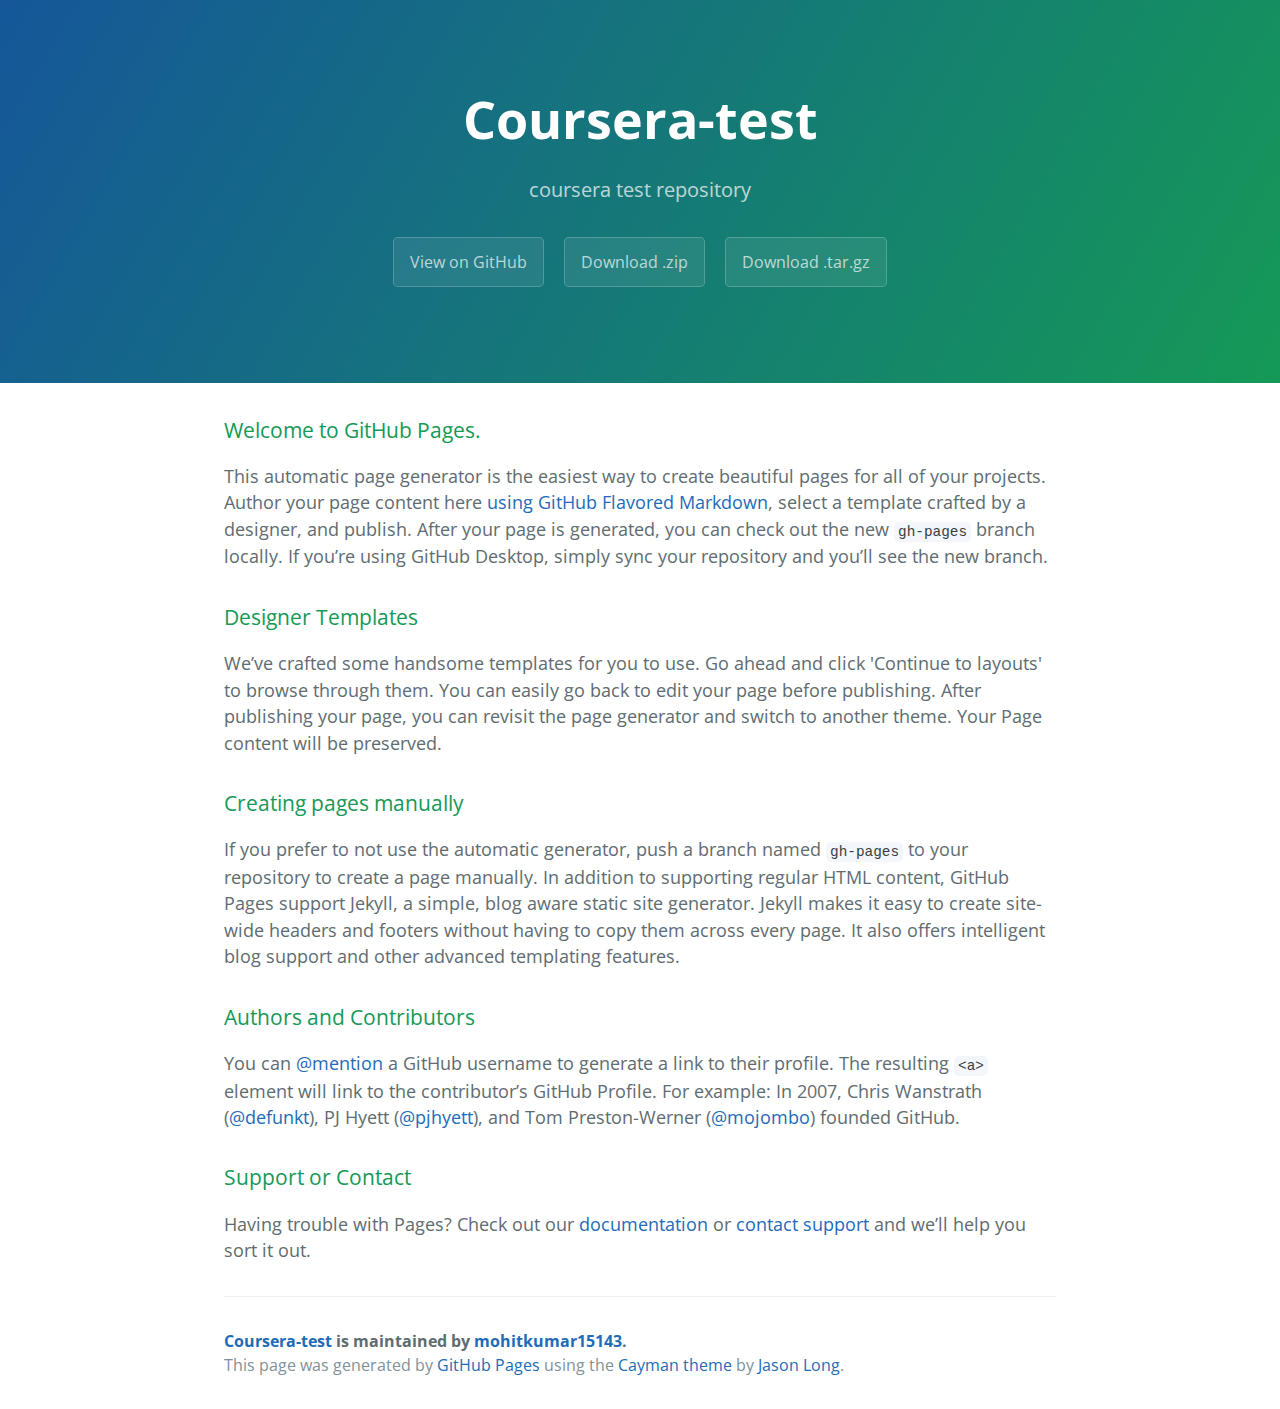
<file: index.html>
<!DOCTYPE html>
<html lang="en-us">
  <head>
    <meta charset="UTF-8">
    <title>Coursera-test by mohitkumar15143</title>
    <meta name="viewport" content="width=device-width, initial-scale=1">
    <link rel="stylesheet" type="text/css" href="stylesheets/normalize.css" media="screen">
    <link href='https://fonts.googleapis.com/css?family=Open+Sans:400,700' rel='stylesheet' type='text/css'>
    <link rel="stylesheet" type="text/css" href="stylesheets/stylesheet.css" media="screen">
    <link rel="stylesheet" type="text/css" href="stylesheets/github-light.css" media="screen">
  </head>
  <body>
    <section class="page-header">
      <h1 class="project-name">Coursera-test</h1>
      <h2 class="project-tagline">coursera test repository</h2>
      <a href="https://github.com/mohitkumar15143/coursera-test" class="btn">View on GitHub</a>
      <a href="https://github.com/mohitkumar15143/coursera-test/zipball/master" class="btn">Download .zip</a>
      <a href="https://github.com/mohitkumar15143/coursera-test/tarball/master" class="btn">Download .tar.gz</a>
    </section>

    <section class="main-content">
      <h3>
<a id="welcome-to-github-pages" class="anchor" href="#welcome-to-github-pages" aria-hidden="true"><span aria-hidden="true" class="octicon octicon-link"></span></a>Welcome to GitHub Pages.</h3>

<p>This automatic page generator is the easiest way to create beautiful pages for all of your projects. Author your page content here <a href="https://guides.github.com/features/mastering-markdown/">using GitHub Flavored Markdown</a>, select a template crafted by a designer, and publish. After your page is generated, you can check out the new <code>gh-pages</code> branch locally. If you’re using GitHub Desktop, simply sync your repository and you’ll see the new branch.</p>

<h3>
<a id="designer-templates" class="anchor" href="#designer-templates" aria-hidden="true"><span aria-hidden="true" class="octicon octicon-link"></span></a>Designer Templates</h3>

<p>We’ve crafted some handsome templates for you to use. Go ahead and click 'Continue to layouts' to browse through them. You can easily go back to edit your page before publishing. After publishing your page, you can revisit the page generator and switch to another theme. Your Page content will be preserved.</p>

<h3>
<a id="creating-pages-manually" class="anchor" href="#creating-pages-manually" aria-hidden="true"><span aria-hidden="true" class="octicon octicon-link"></span></a>Creating pages manually</h3>

<p>If you prefer to not use the automatic generator, push a branch named <code>gh-pages</code> to your repository to create a page manually. In addition to supporting regular HTML content, GitHub Pages support Jekyll, a simple, blog aware static site generator. Jekyll makes it easy to create site-wide headers and footers without having to copy them across every page. It also offers intelligent blog support and other advanced templating features.</p>

<h3>
<a id="authors-and-contributors" class="anchor" href="#authors-and-contributors" aria-hidden="true"><span aria-hidden="true" class="octicon octicon-link"></span></a>Authors and Contributors</h3>

<p>You can <a href="https://help.github.com/articles/basic-writing-and-formatting-syntax/#mentioning-users-and-teams" class="user-mention">@mention</a> a GitHub username to generate a link to their profile. The resulting <code>&lt;a&gt;</code> element will link to the contributor’s GitHub Profile. For example: In 2007, Chris Wanstrath (<a href="https://github.com/defunkt" class="user-mention">@defunkt</a>), PJ Hyett (<a href="https://github.com/pjhyett" class="user-mention">@pjhyett</a>), and Tom Preston-Werner (<a href="https://github.com/mojombo" class="user-mention">@mojombo</a>) founded GitHub.</p>

<h3>
<a id="support-or-contact" class="anchor" href="#support-or-contact" aria-hidden="true"><span aria-hidden="true" class="octicon octicon-link"></span></a>Support or Contact</h3>

<p>Having trouble with Pages? Check out our <a href="https://help.github.com/pages">documentation</a> or <a href="https://github.com/contact">contact support</a> and we’ll help you sort it out.</p>

      <footer class="site-footer">
        <span class="site-footer-owner"><a href="https://github.com/mohitkumar15143/coursera-test">Coursera-test</a> is maintained by <a href="https://github.com/mohitkumar15143">mohitkumar15143</a>.</span>

        <span class="site-footer-credits">This page was generated by <a href="https://pages.github.com">GitHub Pages</a> using the <a href="https://github.com/jasonlong/cayman-theme">Cayman theme</a> by <a href="https://twitter.com/jasonlong">Jason Long</a>.</span>
      </footer>

    </section>

  
  </body>
</html>
</file>
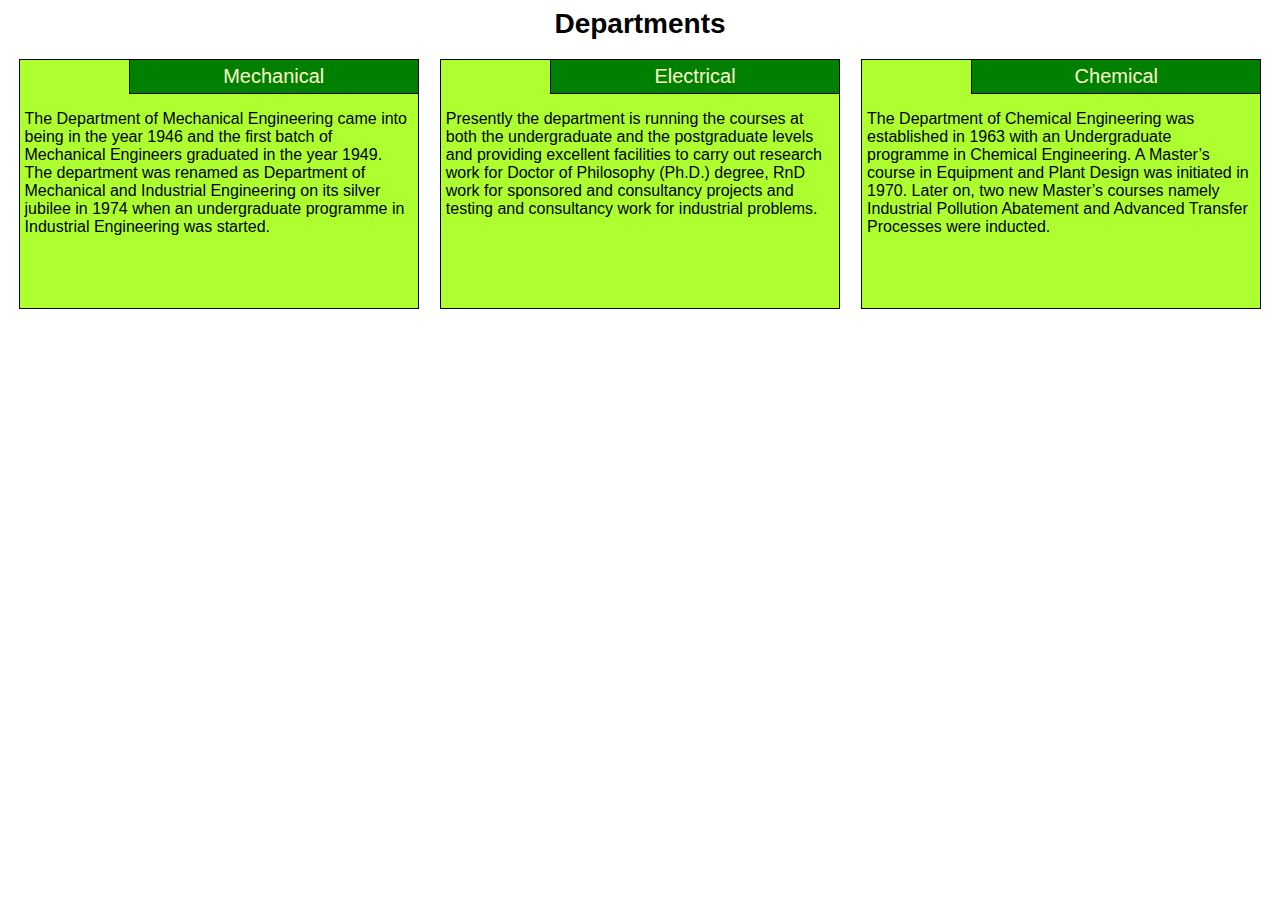
<file: site/index.html>
<html><head>
  <link rel="stylesheet" type="text/css" href="style.css">
  <meta charset="utf-8">
  <meta name="viewport" content="width=device-width, initial-scale=1.0">
  <title>Assignment</title>
</head>
<body>
  <h1>Departments</h1>
  
  <div class="row">
    <div class="col-lg-4 col-md-6 col-sm-12">
      <article>
        <p class="pTitle">Mechanical</p>
        <p class="pContent">
        The Department of Mechanical Engineering came into being in the year 1946 and the first batch of Mechanical Engineers graduated in the year 1949. The department was renamed as Department of Mechanical and Industrial Engineering on its silver jubilee in 1974 when an undergraduate programme in Industrial Engineering was started. </p>
      </article>
    </div>
    <div class="col-lg-4 col-md-6 col-sm-12">
      <article>
        <p class="pTitle">Electrical</p>
        <p class="pContent">Presently the department is running the courses at both the undergraduate and the postgraduate levels and providing excellent facilities to carry out research work for Doctor of Philosophy (Ph.D.) degree, RnD work for sponsored and consultancy projects and testing and consultancy work for industrial problems.</p>
      </article>
    </div>
    <div class="col-lg-4 col-md-12 col-sm-12">
      <article class="fill-to-flush">
        <p class="pTitle">Chemical</p>
        <p class="pContent">The Department of Chemical Engineering was established in 1963 with an Undergraduate programme in Chemical Engineering. A Master’s course in Equipment and Plant Design was initiated in 1970. Later on, two new Master’s courses namely Industrial Pollution Abatement and Advanced Transfer Processes were inducted. </p>
      </article>
    </div>
  </div>
</body>
</html>
</file>
<file: stylesheets/stylesheet.css>
* {
  box-sizing: border-box; }

body {
  padding: 0;
  margin: 0;
  font-family: "Open Sans", "Helvetica Neue", Helvetica, Arial, sans-serif;
  font-size: 16px;
  line-height: 1.5;
  color: #606c71; }

a {
  color: #1e6bb8;
  text-decoration: none; }
  a:hover {
    text-decoration: underline; }

.btn {
  display: inline-block;
  margin-bottom: 1rem;
  color: rgba(255, 255, 255, 0.7);
  background-color: rgba(255, 255, 255, 0.08);
  border-color: rgba(255, 255, 255, 0.2);
  border-style: solid;
  border-width: 1px;
  border-radius: 0.3rem;
  transition: color 0.2s, background-color 0.2s, border-color 0.2s; }
  .btn + .btn {
    margin-left: 1rem; }

.btn:hover {
  color: rgba(255, 255, 255, 0.8);
  text-decoration: none;
  background-color: rgba(255, 255, 255, 0.2);
  border-color: rgba(255, 255, 255, 0.3); }

@media screen and (min-width: 64em) {
  .btn {
    padding: 0.75rem 1rem; } }

@media screen and (min-width: 42em) and (max-width: 64em) {
  .btn {
    padding: 0.6rem 0.9rem;
    font-size: 0.9rem; } }

@media screen and (max-width: 42em) {
  .btn {
    display: block;
    width: 100%;
    padding: 0.75rem;
    font-size: 0.9rem; }
    .btn + .btn {
      margin-top: 1rem;
      margin-left: 0; } }

.page-header {
  color: #fff;
  text-align: center;
  background-color: #159957;
  background-image: linear-gradient(120deg, #155799, #159957); }

@media screen and (min-width: 64em) {
  .page-header {
    padding: 5rem 6rem; } }

@media screen and (min-width: 42em) and (max-width: 64em) {
  .page-header {
    padding: 3rem 4rem; } }

@media screen and (max-width: 42em) {
  .page-header {
    padding: 2rem 1rem; } }

.project-name {
  margin-top: 0;
  margin-bottom: 0.1rem; }

@media screen and (min-width: 64em) {
  .project-name {
    font-size: 3.25rem; } }

@media screen and (min-width: 42em) and (max-width: 64em) {
  .project-name {
    font-size: 2.25rem; } }

@media screen and (max-width: 42em) {
  .project-name {
    font-size: 1.75rem; } }

.project-tagline {
  margin-bottom: 2rem;
  font-weight: normal;
  opacity: 0.7; }

@media screen and (min-width: 64em) {
  .project-tagline {
    font-size: 1.25rem; } }

@media screen and (min-width: 42em) and (max-width: 64em) {
  .project-tagline {
    font-size: 1.15rem; } }

@media screen and (max-width: 42em) {
  .project-tagline {
    font-size: 1rem; } }

.main-content :first-child {
  margin-top: 0; }
.main-content img {
  max-width: 100%; }
.main-content h1, .main-content h2, .main-content h3, .main-content h4, .main-content h5, .main-content h6 {
  margin-top: 2rem;
  margin-bottom: 1rem;
  font-weight: normal;
  color: #159957; }
.main-content p {
  margin-bottom: 1em; }
.main-content code {
  padding: 2px 4px;
  font-family: Consolas, "Liberation Mono", Menlo, Courier, monospace;
  font-size: 0.9rem;
  color: #383e41;
  background-color: #f3f6fa;
  border-radius: 0.3rem; }
.main-content pre {
  padding: 0.8rem;
  margin-top: 0;
  margin-bottom: 1rem;
  font: 1rem Consolas, "Liberation Mono", Menlo, Courier, monospace;
  color: #567482;
  word-wrap: normal;
  background-color: #f3f6fa;
  border: solid 1px #dce6f0;
  border-radius: 0.3rem; }
  .main-content pre > code {
    padding: 0;
    margin: 0;
    font-size: 0.9rem;
    color: #567482;
    word-break: normal;
    white-space: pre;
    background: transparent;
    border: 0; }
.main-content .highlight {
  margin-bottom: 1rem; }
  .main-content .highlight pre {
    margin-bottom: 0;
    word-break: normal; }
.main-content .highlight pre, .main-content pre {
  padding: 0.8rem;
  overflow: auto;
  font-size: 0.9rem;
  line-height: 1.45;
  border-radius: 0.3rem; }
.main-content pre code, .main-content pre tt {
  display: inline;
  max-width: initial;
  padding: 0;
  margin: 0;
  overflow: initial;
  line-height: inherit;
  word-wrap: normal;
  background-color: transparent;
  border: 0; }
  .main-content pre code:before, .main-content pre code:after, .main-content pre tt:before, .main-content pre tt:after {
    content: normal; }
.main-content ul, .main-content ol {
  margin-top: 0; }
.main-content blockquote {
  padding: 0 1rem;
  margin-left: 0;
  color: #819198;
  border-left: 0.3rem solid #dce6f0; }
  .main-content blockquote > :first-child {
    margin-top: 0; }
  .main-content blockquote > :last-child {
    margin-bottom: 0; }
.main-content table {
  display: block;
  width: 100%;
  overflow: auto;
  word-break: normal;
  word-break: keep-all; }
  .main-content table th {
    font-weight: bold; }
  .main-content table th, .main-content table td {
    padding: 0.5rem 1rem;
    border: 1px solid #e9ebec; }
.main-content dl {
  padding: 0; }
  .main-content dl dt {
    padding: 0;
    margin-top: 1rem;
    font-size: 1rem;
    font-weight: bold; }
  .main-content dl dd {
    padding: 0;
    margin-bottom: 1rem; }
.main-content hr {
  height: 2px;
  padding: 0;
  margin: 1rem 0;
  background-color: #eff0f1;
  border: 0; }

@media screen and (min-width: 64em) {
  .main-content {
    max-width: 64rem;
    padding: 2rem 6rem;
    margin: 0 auto;
    font-size: 1.1rem; } }

@media screen and (min-width: 42em) and (max-width: 64em) {
  .main-content {
    padding: 2rem 4rem;
    font-size: 1.1rem; } }

@media screen and (max-width: 42em) {
  .main-content {
    padding: 2rem 1rem;
    font-size: 1rem; } }

.site-footer {
  padding-top: 2rem;
  margin-top: 2rem;
  border-top: solid 1px #eff0f1; }

.site-footer-owner {
  display: block;
  font-weight: bold; }

.site-footer-credits {
  color: #819198; }

@media screen and (min-width: 64em) {
  .site-footer {
    font-size: 1rem; } }

@media screen and (min-width: 42em) and (max-width: 64em) {
  .site-footer {
    font-size: 1rem; } }

@media screen and (max-width: 42em) {
  .site-footer {
    font-size: 0.9rem; } }
</file>
<file: stylesheets/github-light.css>
/*
The MIT License (MIT)

Copyright (c) 2016 GitHub, Inc.

Permission is hereby granted, free of charge, to any person obtaining a copy
of this software and associated documentation files (the "Software"), to deal
in the Software without restriction, including without limitation the rights
to use, copy, modify, merge, publish, distribute, sublicense, and/or sell
copies of the Software, and to permit persons to whom the Software is
furnished to do so, subject to the following conditions:

The above copyright notice and this permission notice shall be included in all
copies or substantial portions of the Software.

THE SOFTWARE IS PROVIDED "AS IS", WITHOUT WARRANTY OF ANY KIND, EXPRESS OR
IMPLIED, INCLUDING BUT NOT LIMITED TO THE WARRANTIES OF MERCHANTABILITY,
FITNESS FOR A PARTICULAR PURPOSE AND NONINFRINGEMENT. IN NO EVENT SHALL THE
AUTHORS OR COPYRIGHT HOLDERS BE LIABLE FOR ANY CLAIM, DAMAGES OR OTHER
LIABILITY, WHETHER IN AN ACTION OF CONTRACT, TORT OR OTHERWISE, ARISING FROM,
OUT OF OR IN CONNECTION WITH THE SOFTWARE OR THE USE OR OTHER DEALINGS IN THE
SOFTWARE.

*/

.pl-c /* comment */ {
  color: #969896;
}

.pl-c1 /* constant, variable.other.constant, support, meta.property-name, support.constant, support.variable, meta.module-reference, markup.raw, meta.diff.header */,
.pl-s .pl-v /* string variable */ {
  color: #0086b3;
}

.pl-e /* entity */,
.pl-en /* entity.name */ {
  color: #795da3;
}

.pl-smi /* variable.parameter.function, storage.modifier.package, storage.modifier.import, storage.type.java, variable.other */,
.pl-s .pl-s1 /* string source */ {
  color: #333;
}

.pl-ent /* entity.name.tag */ {
  color: #63a35c;
}

.pl-k /* keyword, storage, storage.type */ {
  color: #a71d5d;
}

.pl-s /* string */,
.pl-pds /* punctuation.definition.string, string.regexp.character-class */,
.pl-s .pl-pse .pl-s1 /* string punctuation.section.embedded source */,
.pl-sr /* string.regexp */,
.pl-sr .pl-cce /* string.regexp constant.character.escape */,
.pl-sr .pl-sre /* string.regexp source.ruby.embedded */,
.pl-sr .pl-sra /* string.regexp string.regexp.arbitrary-repitition */ {
  color: #183691;
}

.pl-v /* variable */ {
  color: #ed6a43;
}

.pl-id /* invalid.deprecated */ {
  color: #b52a1d;
}

.pl-ii /* invalid.illegal */ {
  color: #f8f8f8;
  background-color: #b52a1d;
}

.pl-sr .pl-cce /* string.regexp constant.character.escape */ {
  font-weight: bold;
  color: #63a35c;
}

.pl-ml /* markup.list */ {
  color: #693a17;
}

.pl-mh /* markup.heading */,
.pl-mh .pl-en /* markup.heading entity.name */,
.pl-ms /* meta.separator */ {
  font-weight: bold;
  color: #1d3e81;
}

.pl-mq /* markup.quote */ {
  color: #008080;
}

.pl-mi /* markup.italic */ {
  font-style: italic;
  color: #333;
}

.pl-mb /* markup.bold */ {
  font-weight: bold;
  color: #333;
}

.pl-md /* markup.deleted, meta.diff.header.from-file */ {
  color: #bd2c00;
  background-color: #ffecec;
}

.pl-mi1 /* markup.inserted, meta.diff.header.to-file */ {
  color: #55a532;
  background-color: #eaffea;
}

.pl-mdr /* meta.diff.range */ {
  font-weight: bold;
  color: #795da3;
}

.pl-mo /* meta.output */ {
  color: #1d3e81;
}
</file>
<file: site/style.css>
body {
  font-family: Helvetica;
}
* {
  box-sizing: border-box;
}
h1 {
  text-align: center;
  font-size: 1.75em;
}
h2  {
  text-align: center;
  font-size: 1.5em;
}
article {
  width: 95%;
  background-color: #adff2f;
  position: relative;
  height: 250px;
  margin-right: auto;
  margin-left: auto;
  margin-bottom: 20px;
  border: 1px solid black;
}

.pTitle {
  position: absolute;
  top: -1px;
  right: -1px;
  margin: 0px;
  background-color: #008000;
  border: 1px solid black;
  font-size: 1.25em;
  width: 290px;
  text-align: center;
  padding: 5px;
  color: #FFFACD;
}
.pContent {
  position: relative;
  top: 45px;
  padding: 5px;
  color: black;
  font-size: 1em;
  margin: 0;
} 
.row {
  width: 100%;
}
/* Desktop*/
@media (min-width: 992px) {.col-lg-1, .col-lg-2, .col-lg-3, .col-lg-4, .col-lg-5, .col-lg-6, .col-lg-7, .col-lg-8, .col-lg-9, .col-lg-10, .col-lg-11, .col-lg-12 {
    float: left;
}
.col-lg-1 {
    width: 8.33%;
  }
  .col-lg-2 {
    width: 16.66%;
  }
  .col-lg-3 {
    width: 25%;
  }
  .col-lg-4 {
    width: 33.33%;
  }
  .col-lg-5 {
    width: 41.66%;
  }
  .col-lg-6 {
    width: 50%;
  }
  .col-lg-7 {
    width: 58.33%;
  }
  .col-lg-8 {
    width: 66.66%;
  }
  .col-lg-9 {
    width: 74.99%;
  }
  .col-lg-10 {
    width: 83.33%;
  }
  .col-lg-11 {
    width: 91.66%;
  }
  .col-lg-12 {
    width: 100%;
  }
}

/*Tablet*/
@media (min-width: 768px) and (max-width: 991px) {
  .col-md-1, .col-md-2, .col-md-3, .col-md-4, .col-md-5, .col-md-6, .col-md-7, .col-md-8, .col-md-9, .col-md-10, .col-md-11, .col-md-12 {
    float: left;
   }
  .col-md-1 {
    width: 8.33%;
  }
  .col-md-2 {
    width: 16.66%;
  }
  .col-md-3 {
    width: 25%;
  }
  .col-md-4 {
    width: 33.33%;
  }
  .col-md-5 {
    width: 41.66%;
  }
  .col-md-6 {
    width: 50%;
  }
  .col-md-7 {
    width: 58.33%;
  }
  .col-md-8 {
    width: 66.66%;
  }
  .col-md-9 {
    width: 74.99%;
  }
  .col-md-10 {
    width: 83.33%;
  }
  .col-md-11 {
    width: 91.66%;
  }
  .col-md-12 {
    width: 100%;
  }

  /* article only styling */
  .fill-to-flush {
    width: 97.5%;
  }
}

/*Mobile*/
@media (max-width: 767px) {
  .col-sm-1, .col-sm-2, .col-sm-3, .col-sm-4, .col-sm-5, .col-sm-6, .col-sm-7, .col-sm-8, .col-sm-9, .col-sm-10, .col-sm-11, .col-sm-12 {
    float: left;
  }
  .col-sm-1 {
    width: 8.33%;
  }
  .col-sm-2 {
    width: 16.66%;
  }
  .col-sm-3 {
    width: 25%;
  }
  .col-sm-4 {
    width: 33.33%;
  }
  .col-sm-5 {
    width: 41.66%;
  }
  .col-sm-6 {
    width: 50%;
  }
  .col-sm-7 {
    width: 58.33%;
  }
  .col-sm-8 {
    width: 66.66%;
  }
  .col-sm-9 {
    width: 74.99%;
  }
  .col-sm-10 {
    width: 83.33%;
  }
  .col-sm-11 {
    width: 91.66%;
  }
  .col-sm-12 {
    width: 100%;
  }
}
</file>
